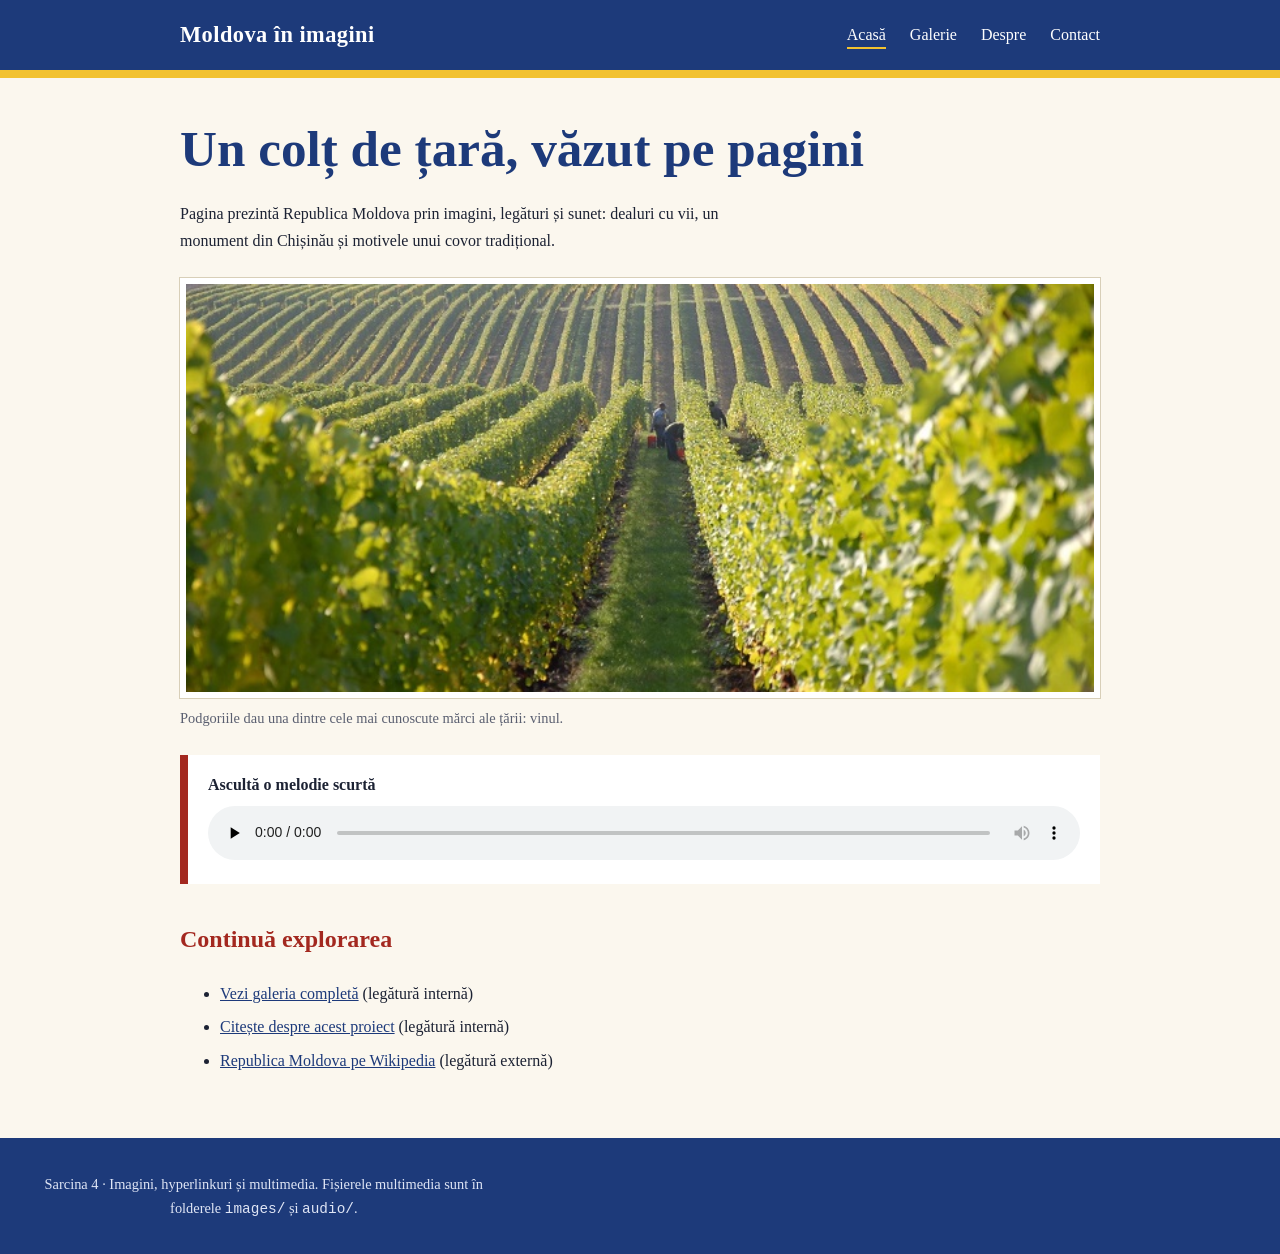
<file: index.html>
<!DOCTYPE html>
<html lang="ro">
<head>
<meta charset="UTF-8">
<meta name="viewport" content="width=device-width, initial-scale=1">
<title>Acasă – Moldova în imagini</title>
<link rel="stylesheet" href="css/style.css">
</head>
<body>
<header><div class="bara">
<span class="logo">Moldova în imagini</span>
<nav aria-label="Navigare principală">
<a href="index.html" aria-current="page">Acasă</a>
<a href="galerie.html">Galerie</a>
<a href="despre.html">Despre</a>
<a href="contact.html">Contact</a>
</nav></div></header>
<main>
<h1>Un colț de țară, văzut pe pagini</h1>
<p>Pagina prezintă Republica Moldova prin imagini, legături și sunet: dealuri cu vii, un monument din Chișinău și motivele unui covor tradițional.</p>
<figure class="hero">
<img src="images/podgorii.jpg" alt="Dealuri acoperite cu vii, la apus, cu un soare mare galben pe cer">
<figcaption>Podgoriile dau una dintre cele mai cunoscute mărci ale țării: vinul.</figcaption>
</figure>
<div class="audio-box">
<strong>Ascultă o melodie scurtă</strong>
<audio controls preload="none">
<source src="audio/melodie.wav" type="audio/wav">
Browserul tău nu poate reda fișiere audio.
</audio>
</div>
<h2>Continuă explorarea</h2>
<ul class="linkuri">
<li><a href="galerie.html">Vezi galeria completă</a> (legătură internă)</li>
<li><a href="despre.html">Citește despre acest proiect</a> (legătură internă)</li>
<li><a href="https://ro.wikipedia.org/wiki/Republica_Moldova" target="_blank" rel="noopener noreferrer">Republica Moldova pe Wikipedia</a> (legătură externă)</li>
</ul>
</main>
<footer><p>Sarcina 4 · Imagini, hyperlinkuri și multimedia. Fișierele multimedia sunt în folderele <code>images/</code> și <code>audio/</code>.</p></footer>
</body>
</html>
</file>
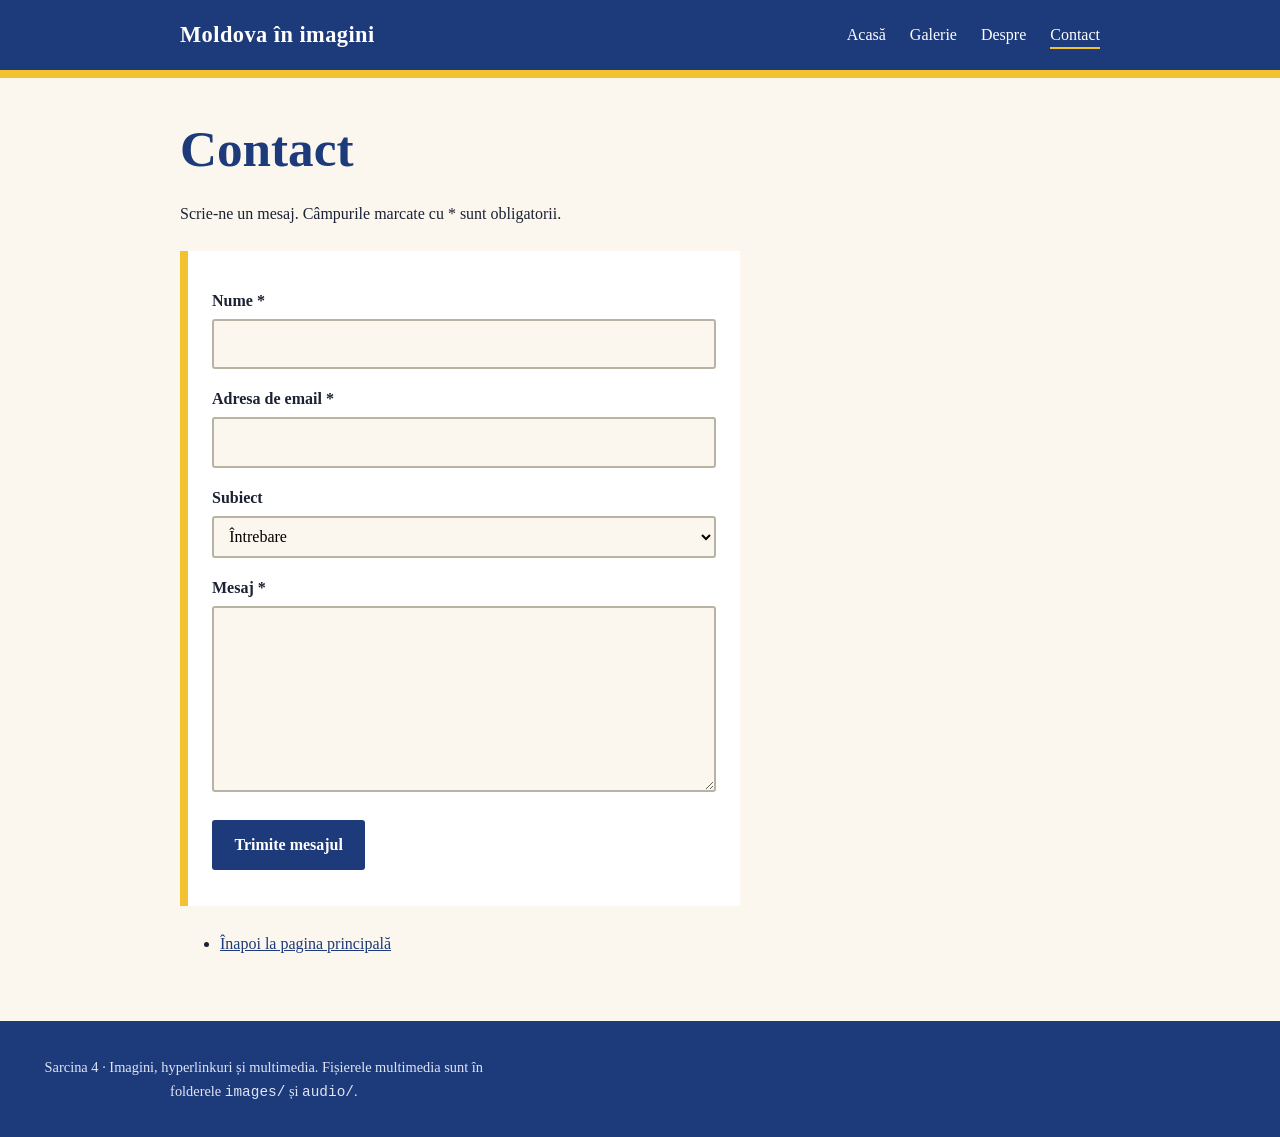
<file: contact.html>
<!DOCTYPE html>
<html lang="ro">
<head>
<meta charset="UTF-8">
<meta name="viewport" content="width=device-width, initial-scale=1">
<title>Contact – Moldova în imagini</title>
<link rel="stylesheet" href="css/style.css">
</head>
<body>
<header><div class="bara">
<span class="logo">Moldova în imagini</span>
<nav aria-label="Navigare principală">
<a href="index.html">Acasă</a>
<a href="galerie.html">Galerie</a>
<a href="despre.html">Despre</a>
<a href="contact.html" aria-current="page">Contact</a>
</nav></div></header>
<main>
<h1>Contact</h1>
<p>Scrie-ne un mesaj. Câmpurile marcate cu * sunt obligatorii.</p>

<form id="formular" class="contact" novalidate>
<label for="nume">Nume *</label>
<input type="text" id="nume" name="nume" autocomplete="name" required>

<label for="email">Adresa de email *</label>
<input type="email" id="email" name="email" autocomplete="email" required>

<label for="subiect">Subiect</label>
<select id="subiect" name="subiect">
<option>Întrebare</option>
<option>Sugestie</option>
<option>Altceva</option>
</select>

<label for="mesaj">Mesaj *</label>
<textarea id="mesaj" name="mesaj" rows="6" required></textarea>

<button type="submit">Trimite mesajul</button>
<p id="stare" role="status" aria-live="polite"></p>
</form>

<ul class="linkuri">
<li><a href="index.html">Înapoi la pagina principală</a></li>
</ul>
</main>
<footer><p>Sarcina 4 · Imagini, hyperlinkuri și multimedia. Fișierele multimedia sunt în folderele <code>images/</code> și <code>audio/</code>.</p></footer>

<script>
// Schimbă adresa de mai jos cu emailul tău.
var ADRESA_DESTINATIE = "adresa.ta@example.com";

var form = document.getElementById("formular");
var stare = document.getElementById("stare");

form.addEventListener("submit", function (e) {
  e.preventDefault();
  var nume = form.nume.value.trim();
  var email = form.email.value.trim();
  var mesaj = form.mesaj.value.trim();
  var emailValid = /^[^\s@]+@[^\s@]+\.[^\s@]+$/.test(email);

  if (!nume || !emailValid || !mesaj) {
    stare.className = "eroare";
    stare.textContent = "Completează numele, un email valid și mesajul.";
    return;
  }

  var corp = "Nume: " + nume + "\nEmail: " + email + "\n\n" + mesaj;
  var legatura = "mailto:" + ADRESA_DESTINATIE +
    "?subject=" + encodeURIComponent(form.subiect.value) +
    "&body=" + encodeURIComponent(corp);

  stare.className = "ok";
  stare.textContent = "Mulțumim, " + nume + "! Se deschide programul tău de email cu mesajul pregătit.";
  window.location.href = legatura;
  form.reset();
});
</script>
</body>
</html>
</file>
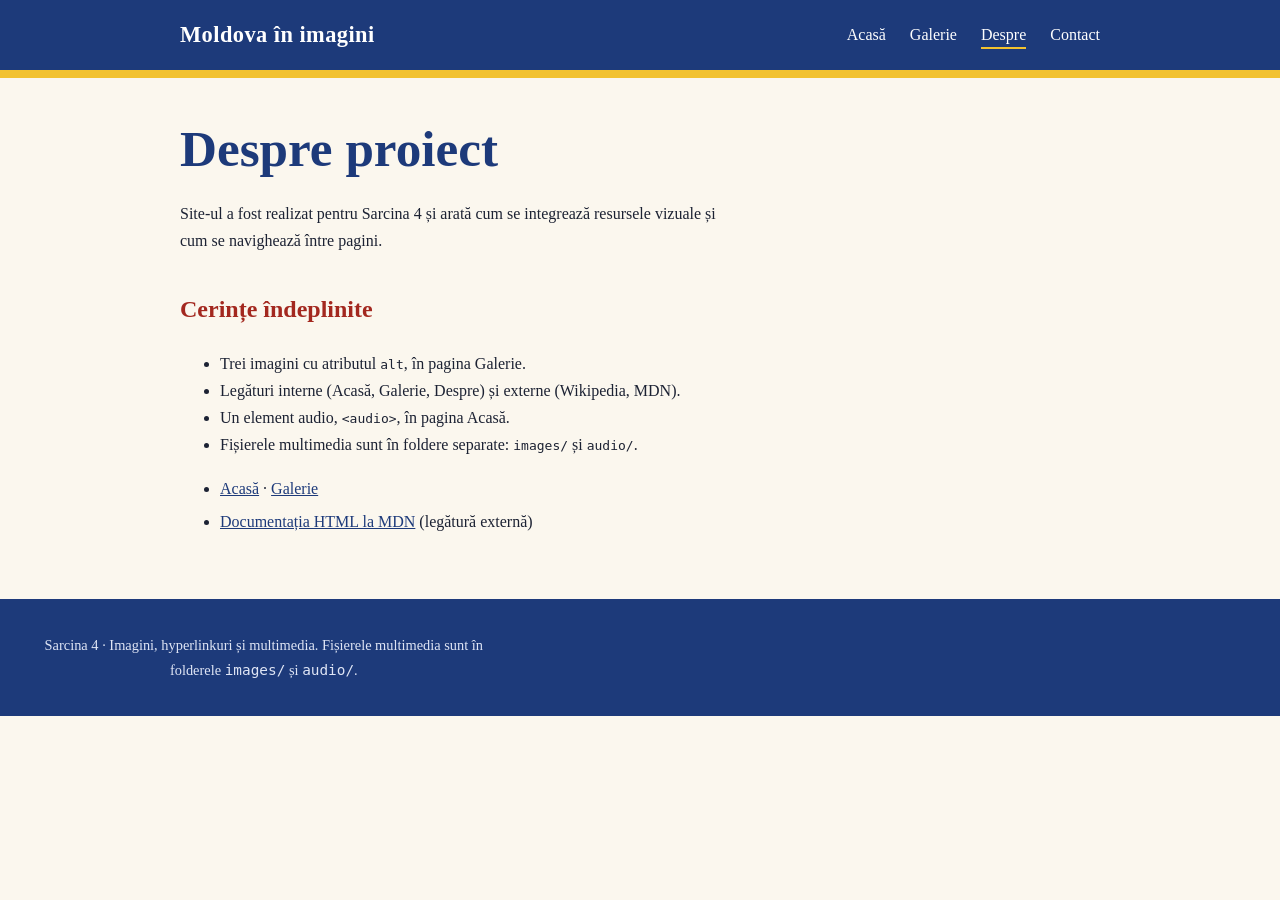
<file: despre.html>
<!DOCTYPE html>
<html lang="ro">
<head>
<meta charset="UTF-8">
<meta name="viewport" content="width=device-width, initial-scale=1">
<title>Despre – Moldova în imagini</title>
<link rel="stylesheet" href="css/style.css">
</head>
<body>
<header><div class="bara">
<span class="logo">Moldova în imagini</span>
<nav aria-label="Navigare principală">
<a href="index.html">Acasă</a>
<a href="galerie.html">Galerie</a>
<a href="despre.html" aria-current="page">Despre</a>
<a href="contact.html">Contact</a>
</nav></div></header>
<main>
<h1>Despre proiect</h1>
<p>Site-ul a fost realizat pentru Sarcina 4 și arată cum se integrează resursele vizuale și cum se navighează între pagini.</p>
<h2>Cerințe îndeplinite</h2>
<ul>
<li>Trei imagini cu atributul <code>alt</code>, în pagina Galerie.</li>
<li>Legături interne (Acasă, Galerie, Despre) și externe (Wikipedia, MDN).</li>
<li>Un element audio, <code>&lt;audio&gt;</code>, în pagina Acasă.</li>
<li>Fișierele multimedia sunt în foldere separate: <code>images/</code> și <code>audio/</code>.</li>
</ul>
<ul class="linkuri">
<li><a href="index.html">Acasă</a> · <a href="galerie.html">Galerie</a></li>
<li><a href="https://developer.mozilla.org/ro/docs/Web/HTML" target="_blank" rel="noopener noreferrer">Documentația HTML la MDN</a> (legătură externă)</li>
</ul>
</main>
<footer><p>Sarcina 4 · Imagini, hyperlinkuri și multimedia. Fișierele multimedia sunt în folderele <code>images/</code> și <code>audio/</code>.</p></footer>
</body>
</html>
</file>
<file: css/style.css>
:root{--albastru:#1d3a7a;--galben:#f2c230;--rosu:#a3281f;--hartie:#fbf7ee;--text:#1c2233}
*{box-sizing:border-box}
body{margin:0;font-family:Georgia,"Times New Roman",serif;line-height:1.7;color:var(--text);background:var(--hartie)}
header{background:var(--albastru);color:#fff;border-bottom:8px solid var(--galben)}
.bara{max-width:960px;margin:auto;padding:1rem 1.25rem;display:flex;flex-wrap:wrap;gap:1rem;align-items:center;justify-content:space-between}
.logo{font-size:1.4rem;font-weight:bold;letter-spacing:.02em}
nav a{color:#fff;margin-left:1.25rem;text-decoration:none;padding:.2rem 0;border-bottom:2px solid transparent}
nav a:hover,nav a[aria-current="page"]{border-color:var(--galben)}
a:focus-visible,audio:focus-visible{outline:3px solid var(--galben);outline-offset:3px}
main{max-width:960px;margin:auto;padding:2rem 1.25rem 3rem}
h1{font-size:clamp(2rem,5vw,3.2rem);line-height:1.15;margin:.2em 0 .4em;color:var(--albastru)}
h2{color:var(--rosu);margin-top:2.2rem}
p{max-width:68ch}
a{color:var(--albastru)}
figure{margin:1.5rem 0}
figure img{width:100%;height:auto;display:block;border:6px solid #fff;box-shadow:0 0 0 1px #d8cfb8}
figcaption{font-size:.9rem;color:#5a5f70;margin-top:.5rem}
.hero img{max-height:420px;object-fit:cover}
.galerie{display:grid;grid-template-columns:repeat(auto-fit,minmax(260px,1fr));gap:1.5rem}
.audio-box{background:#fff;border-left:8px solid var(--rosu);padding:1rem 1.25rem;margin:1.5rem 0}
audio{width:100%;margin-top:.5rem}
.linkuri li{margin:.4rem 0}
footer{background:var(--albastru);color:#dfe5f5;text-align:center;padding:1.2rem;font-size:.9rem}
footer a{color:var(--galben)}
@media (prefers-reduced-motion:reduce){*{scroll-behavior:auto}}

.contact{max-width:560px;background:#fff;border-left:8px solid var(--galben);padding:1.25rem 1.5rem;margin:1.5rem 0}
.contact label{display:block;font-weight:bold;margin:1rem 0 .3rem}
.contact input,.contact select,.contact textarea{width:100%;padding:.6rem .7rem;font:inherit;border:2px solid #b9b3a3;background:var(--hartie);border-radius:3px}
.contact input:focus,.contact select:focus,.contact textarea:focus{outline:3px solid var(--galben);border-color:var(--albastru)}
.contact button{margin-top:1.25rem;padding:.7rem 1.4rem;font:inherit;font-weight:bold;color:#fff;background:var(--albastru);border:0;border-radius:3px;cursor:pointer}
.contact button:hover{background:var(--rosu)}
#stare{margin:1rem 0 0;font-weight:bold}
#stare.ok{color:#256b2a}
#stare.eroare{color:var(--rosu)}
</file>
